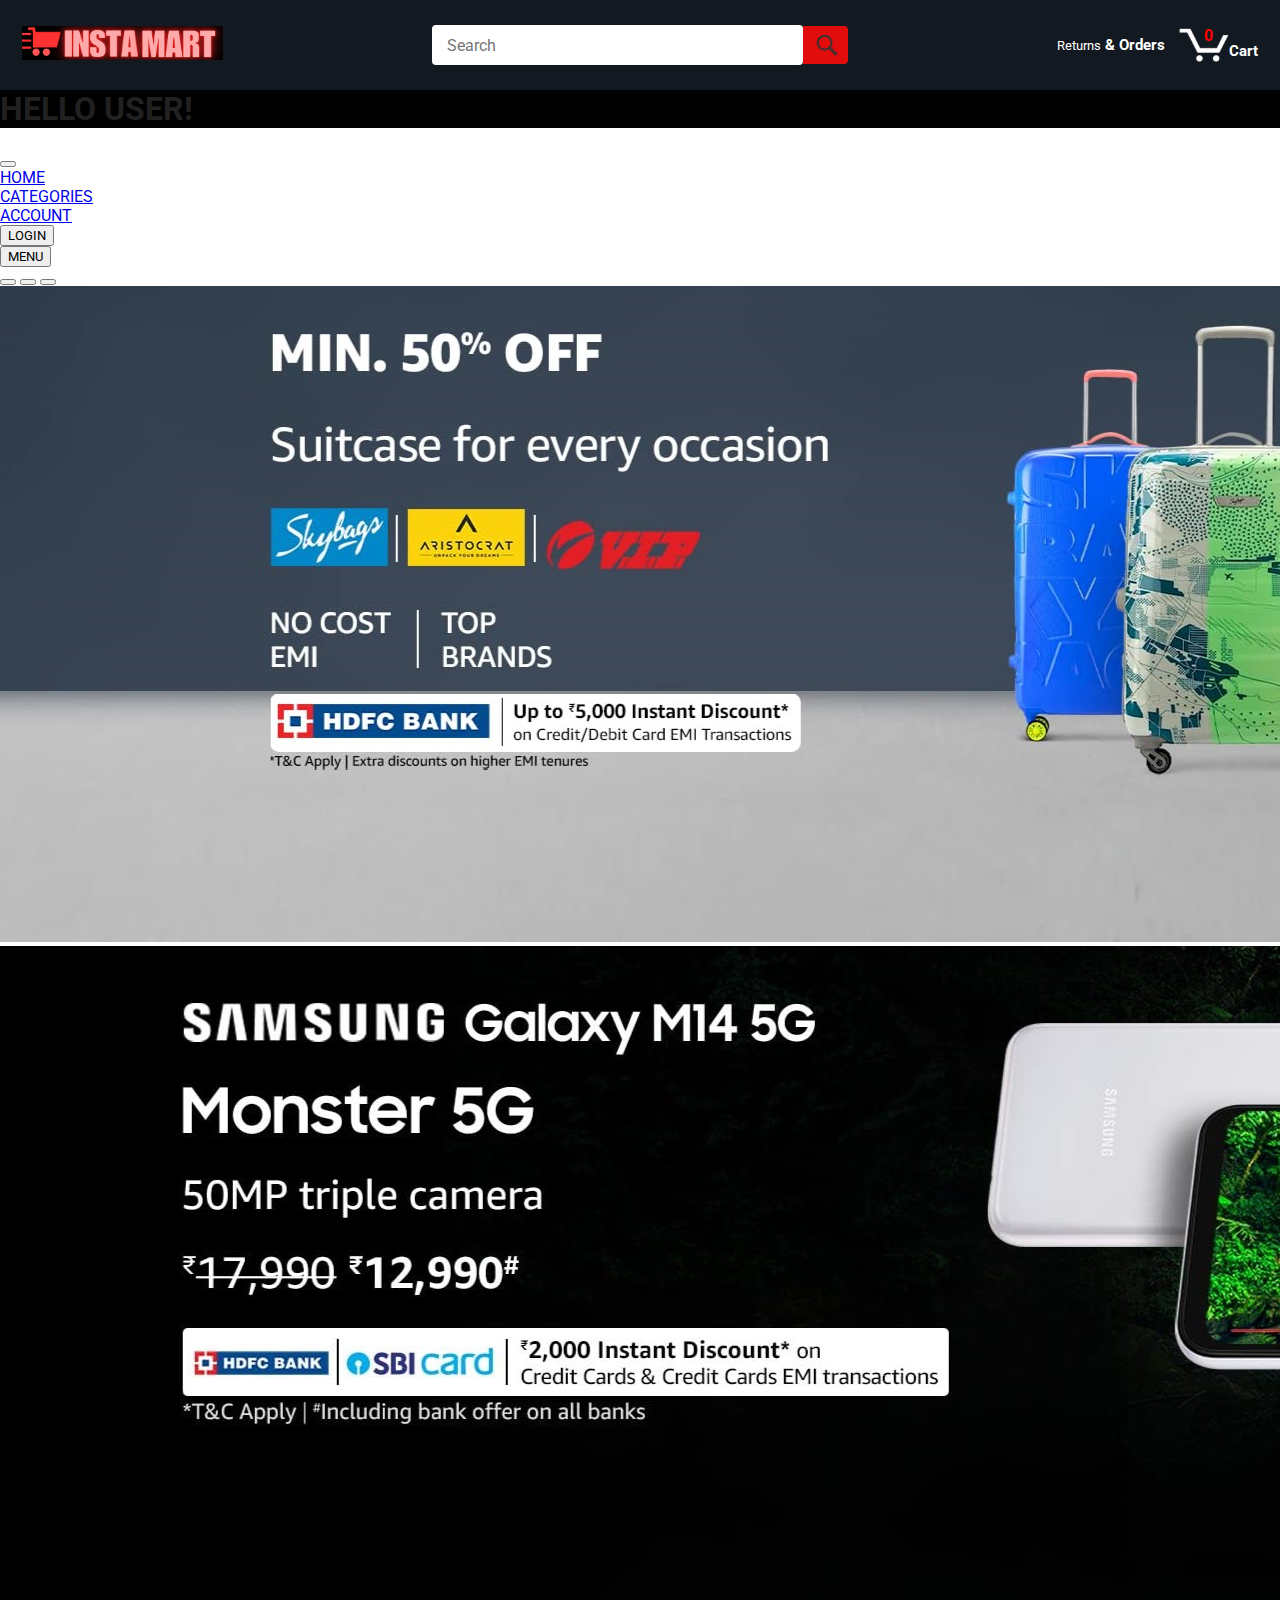
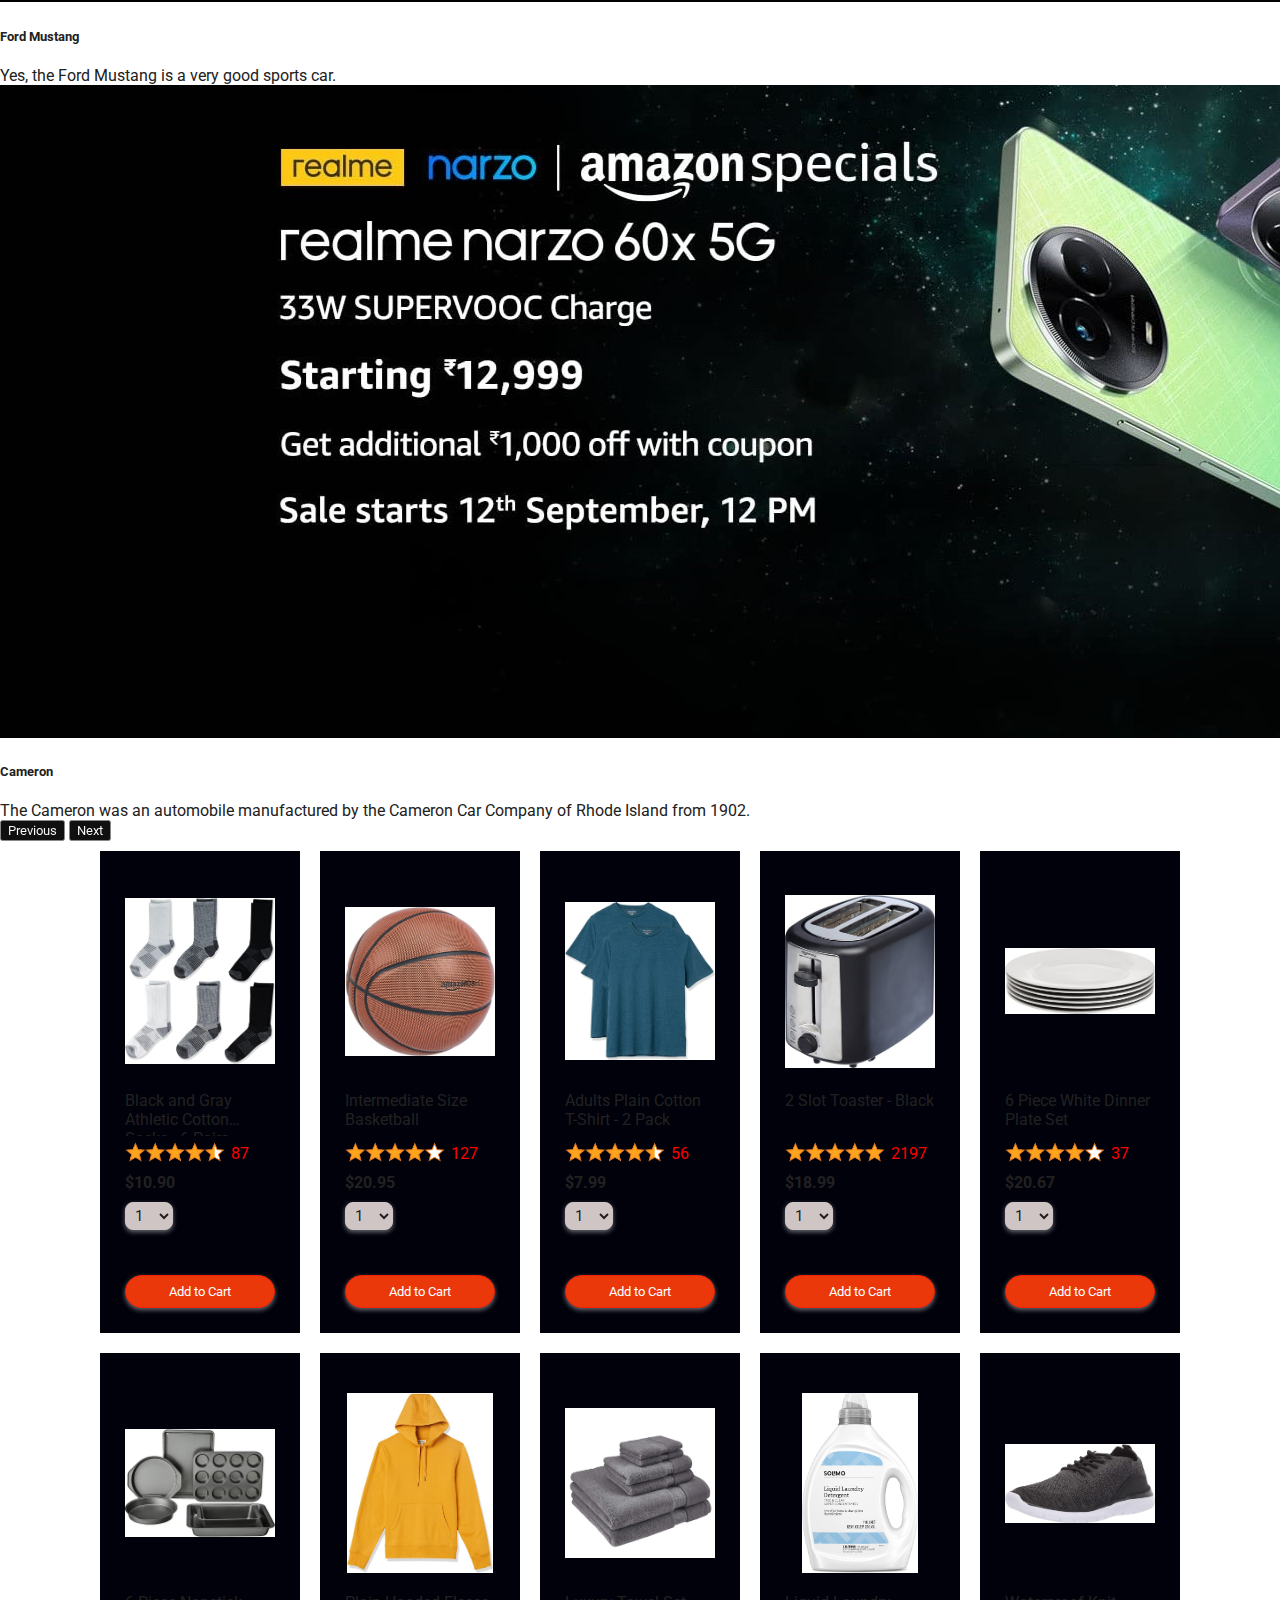
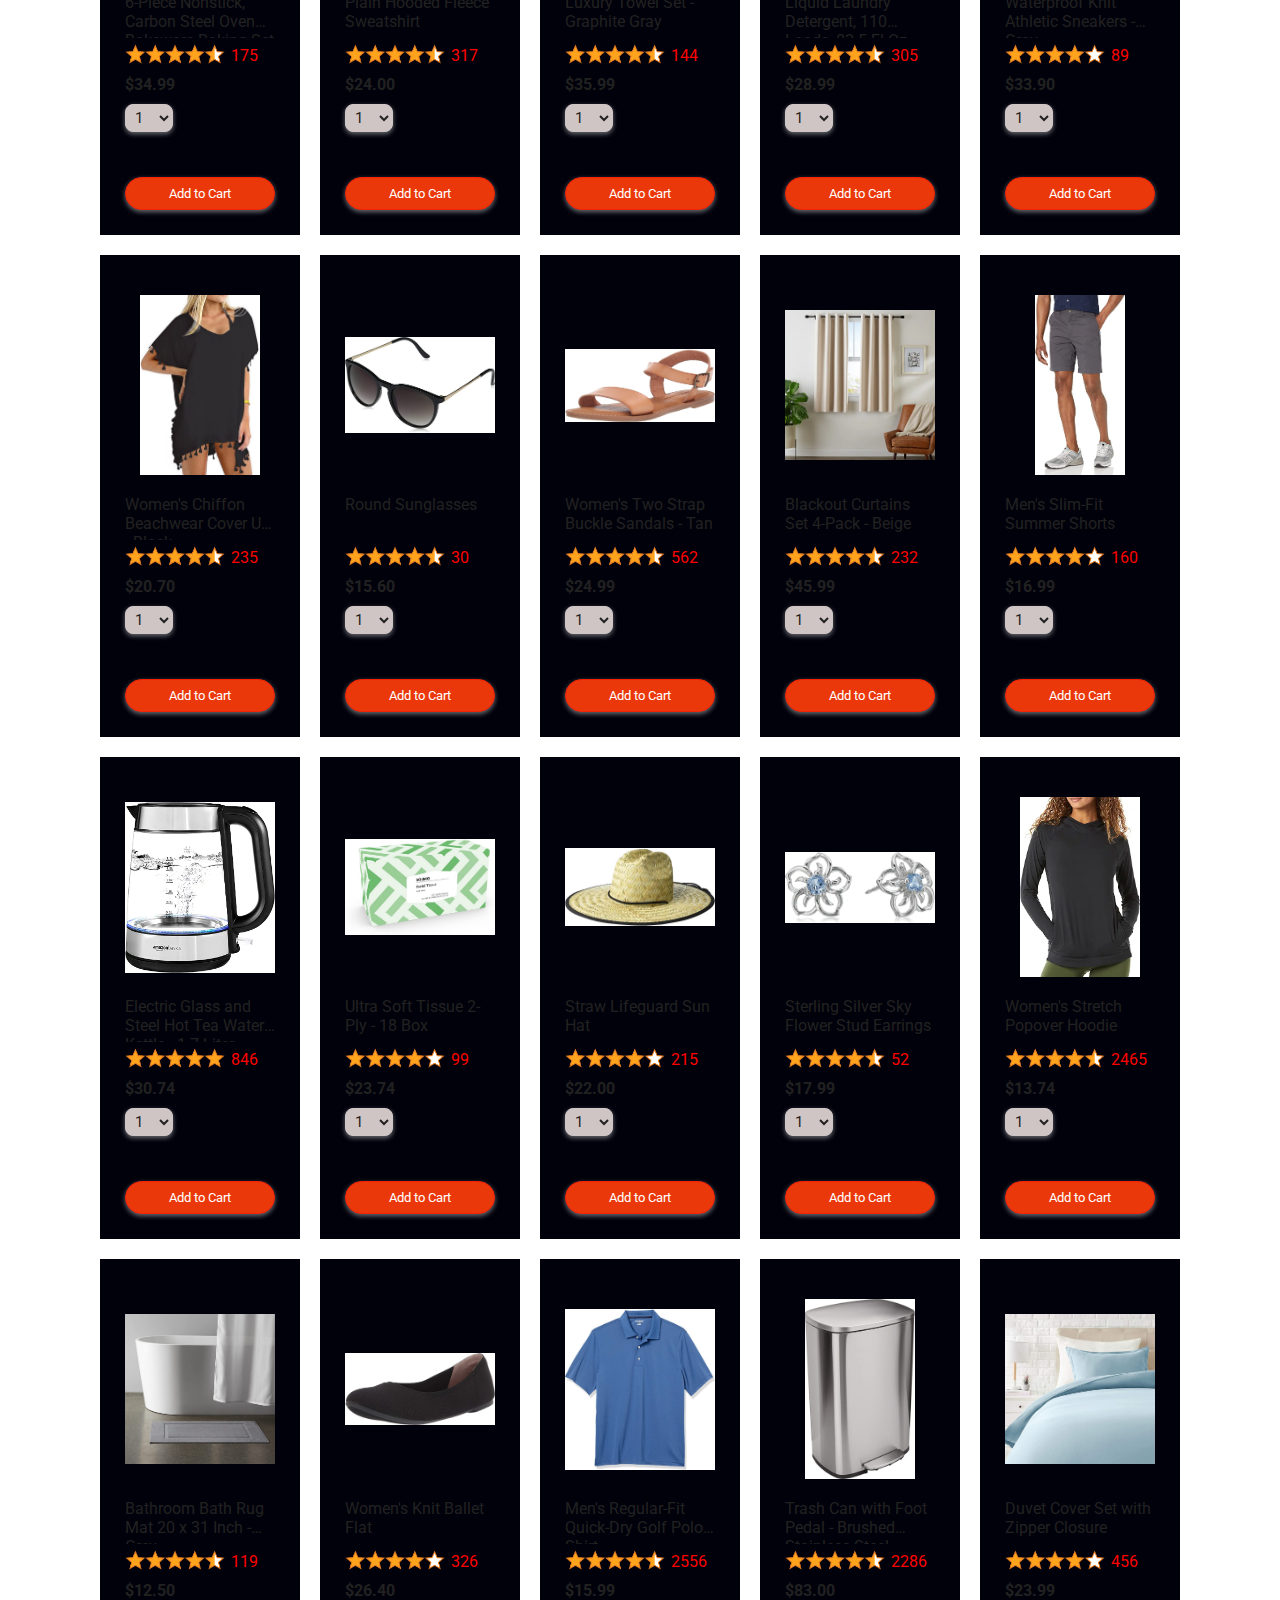
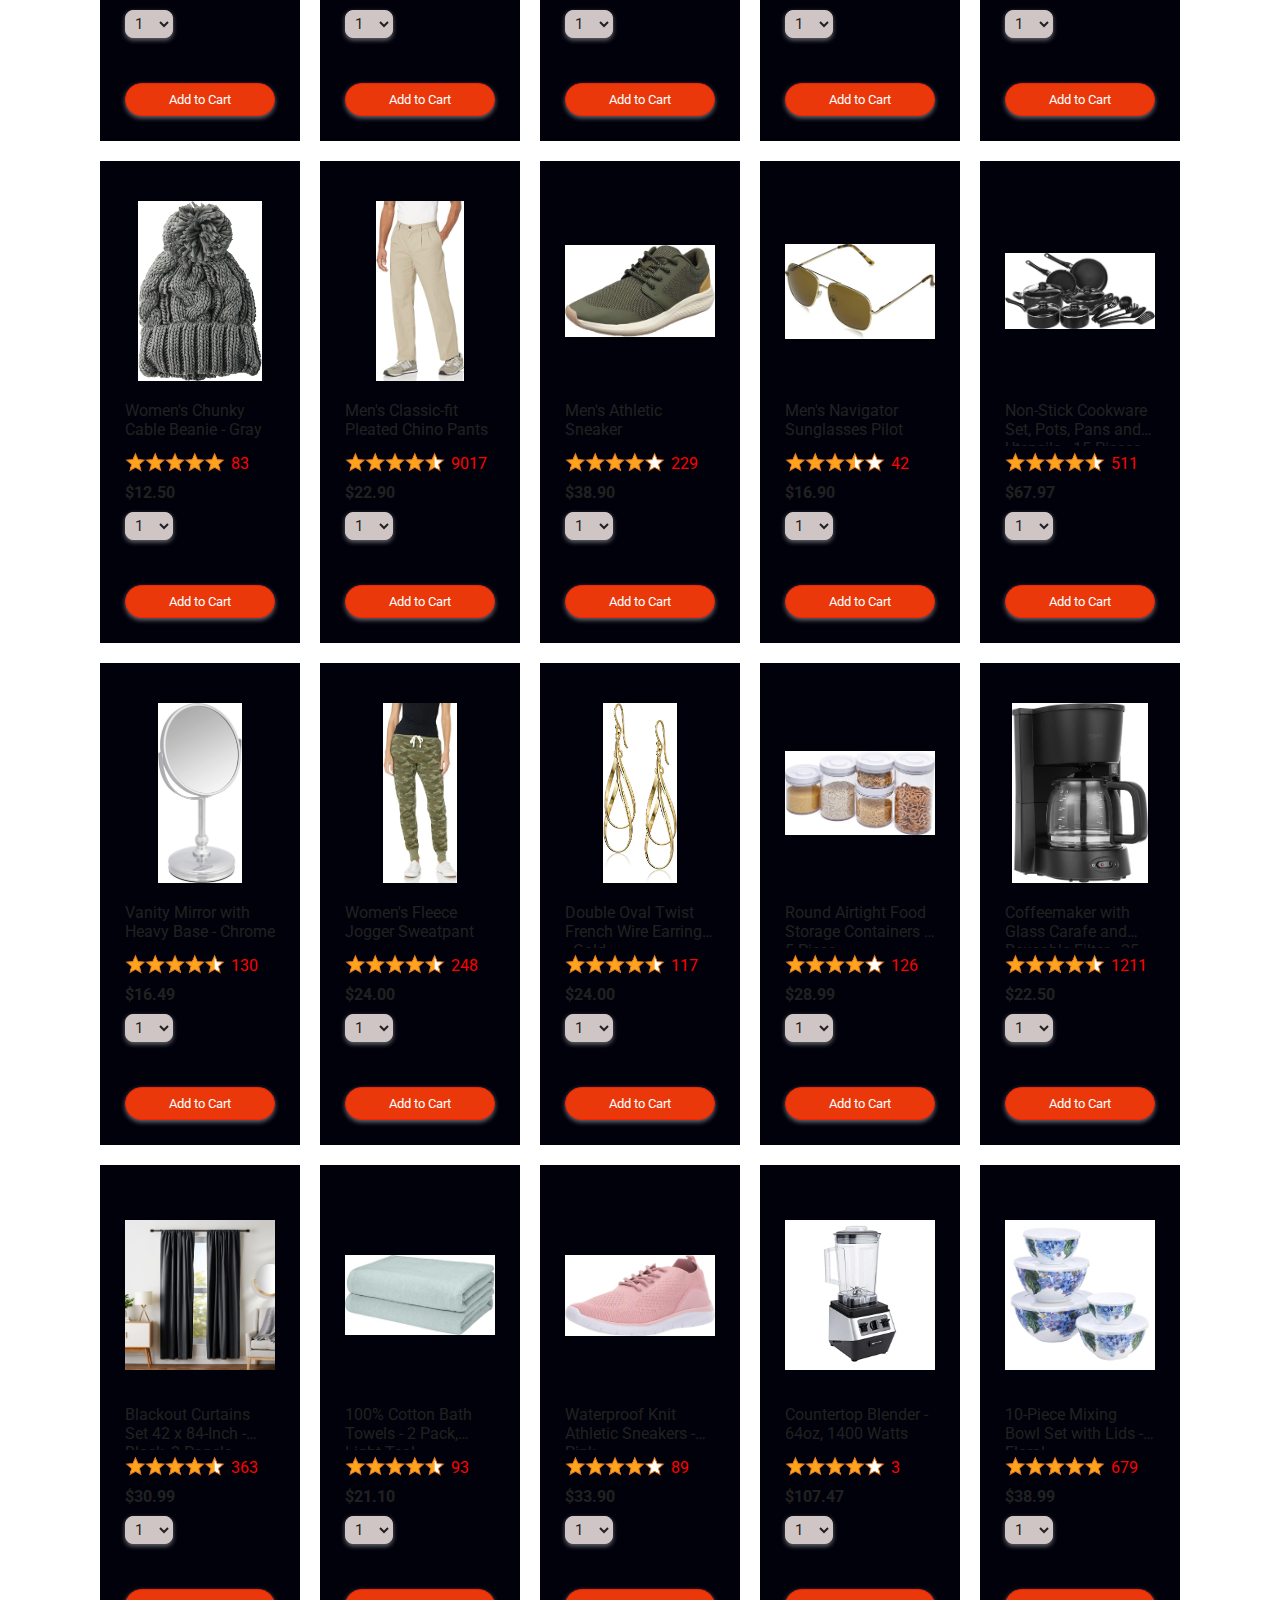
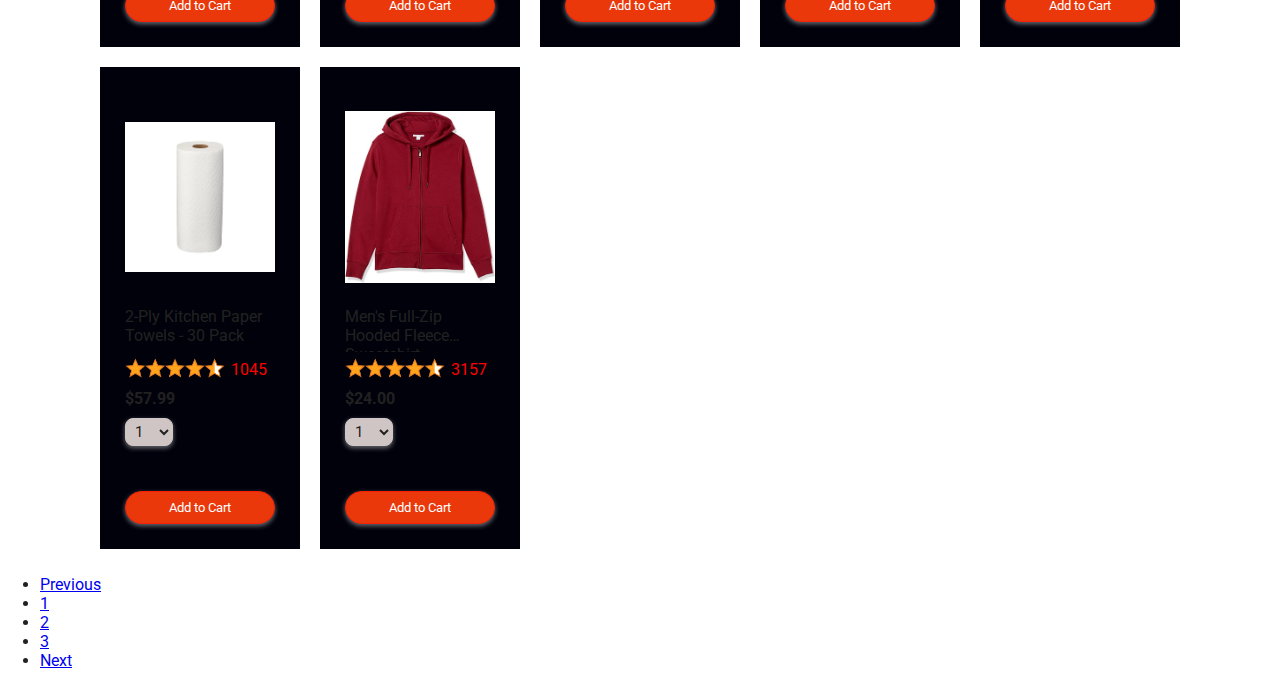
<file: index.html>
<!DOCTYPE html>
<html>
  <head>
    <title>INSTA MART</title>

    <meta name="viewport" content="width=device-width, initial-scale=1">

   
    <link rel="preconnect" href="https://fonts.googleapis.com">
    <link rel="preconnect" href="https://fonts.gstatic.com" crossorigin>
    <link href="https://fonts.googleapis.com/css2?family=Roboto:wght@400;500;700&display=swap" rel="stylesheet">
    <link href="https://cdn.jsdelivr.net/npm/bootstrap@5.3.1/dist/css/bootstrap.min.css" rel="stylesheet" integrity="sha384-4bw+/aepP/YC94hEpVNVgiZdgIC5+VKNBQNGCHeKRQN+PtmoHDEXuppvnDJzQIu9" crossorigin="anonymous">

   
    <link rel="stylesheet" href="styles/shared/general.css">
    <link rel="stylesheet" href="styles/shared/amazon-header.css">
    <link rel="stylesheet" href="styles/pages/amazon.css">
  </head>
  <body class="bg-black text-light" data-bs-theme="dark">
<div class="amazon-header bg-black z-3 border-bottom" data-bs-theme="dark" >
      <div class="amazon-header-left-section">

        


        
        
        <a href="index.html" class="header-link ">
          <img class="amazon-logo " 
            src="images/instacart.png">
          <img class="amazon-mobile-logo"
            src="images/instacart.png">
        </a>
      </div>

      <div class="amazon-header-middle-section ">
        <input class="search-bar" type="text" placeholder="Search" >

        <button class="search-button bg-danger">
          <img class="search-icon" src="images/icons/search-icon.png">
        </button>
      </div>

      <div class="amazon-header-right-section">
        <a class="orders-link header-link" href="orders.html">
          <span class="returns-text">Returns</span>
          <span class="orders-text">& Orders</span>
        </a>

        <a class="cart-link header-link" href="checkout.html">
          <img class="cart-icon" src="images/icons/cart-icon.png">
          <div class="cart-quantity js-cart-quantity text-danger">0</div>
          <div class="cart-text">Cart</div>
        </a>
      </div>
    </div>

    <div class="main z-2">
      <div class="offcanvas offcanvas-start bg-black p-2 card" id="demo">
        <div class="offcanvas-header card-header bg-black">
          <h1 class="offcanvas-title  rounded-2 card " style="background-color: black;border: none;">HELLO USER!</h1>
          <button type="button" class="btn-close btn-close-white" data-bs-dismiss="offcanvas"></button>
        </div>
        <div class="offcanvas-body card-body ">
          <div class="container-fluid card-body "><a href="#">HOME</a></div>
          <div class="container-fluid card-body"><a href="#">CATEGORIES</a></div>
          <div class="container-fluid card-body"><a href="#">ACCOUNT</a></div>
          <button class="btn btn-secondary " type="button">LOGIN</button>
        </div>
      </div>
      
      <div class="container-fluid bg-black">
       
        <button class="btn bg-black" type="button" data-bs-toggle="offcanvas" data-bs-target="#demo"  >
       <span class="h4 text-danger" >MENU</span>
        </button>
      </div>
     
      <div class="container">
      
        <div class="row py-3">
                <class="col">
          <div id="carouselExampleCaptions" class="carousel slide" data-bs-ride="carousel">
                  <div class="carousel-indicators">
                  <button type="button " data-bs-target="#carouselExampleCaptions" data-bs-slide-to="0" class="active bg-light" aria-current="true" aria-label="Slide 1"></button>
                  <button type="button" data-bs-target="#carouselExampleCaptions" data-bs-slide-to="1" aria-label="Slide 2" class="bg-light"></button>
                  <button type="button" data-bs-target="#carouselExampleCaptions" data-bs-slide-to="2" aria-label="Slide 3 " class="bg-light"></button>
                        </div>
                        <div class="carousel-inner">
                            <div class="carousel-item active">
                                <img src="images/slide 1.jpg" class="d-block w-100 slideimg" alt="...">
                                
                            </div>
                            <div class="carousel-item"> 
                                <img src="images/slide 2 copy.jpg" class="d-block w-100" alt="...">
                                <div class="carousel-caption d-none d-md-block">
                                    <h5>Ford Mustang</h5>
                                    <p> Yes, the Ford Mustang is a very good sports car.</p>
                                </div>
                            </div>
                            <div class="carousel-item">
                                <img src="images/slide 3.jpg" class="d-block w-100" alt="...">
                                <div class="carousel-caption d-none d-md-block">
                                    <h5>Cameron</h5>
                                    <p>The Cameron was an automobile manufactured by the Cameron Car Company of Rhode Island from 1902.</p>
                                </div>
                            </div> 
                        </div>
                        <button class="carousel-control-prev" type="button" data-bs-target="#carouselExampleCaptions" data-bs-slide="prev">
                            <span class="carousel-control-prev-icon" aria-hidden="true"></span>
                            <span class="visually-hidden">Previous</span>
                        </button>
                        <button class="carousel-control-next" type="button" data-bs-target="#carouselExampleCaptions" data-bs-slide="next">
                            <span class="carousel-control-next-icon" aria-hidden="true"></span>
                            <span class="visually-hidden">Next</span>
                        </button>
                    </div>
                  </div>
                  </div>

                  


                





      




      <div class="products-grid js-products-grid ">
      </div>


      <ul class="pagination pagination-lg p-3 d-flex justify-content-center ">
        <li class="page-item "><a class="page-link bg-black text-light" href="#">Previous</a></li>
        <li class="page-item"><a class="page-link bg-black text-light" href="#">1</a></li>
        <li class="page-item active"><a class="page-link" href="#">2</a></li>
        <li class="page-item"><a class="page-link bg-black text-white" href="#">3</a></li>
        <li class="page-item"><a class="page-link bg-black text-white" href="#">Next</a></li>
      </ul>
    </div>

    <script type="module" src="scripts/amazon.js"></script>
    <script src="https://cdn.jsdelivr.net/npm/bootstrap@5.3.1/dist/js/bootstrap.bundle.min.js" integrity="sha384-HwwvtgBNo3bZJJLYd8oVXjrBZt8cqVSpeBNS5n7C8IVInixGAoxmnlMuBnhbgrkm" crossorigin="anonymous"></script>
  </body>
</html>
</file>
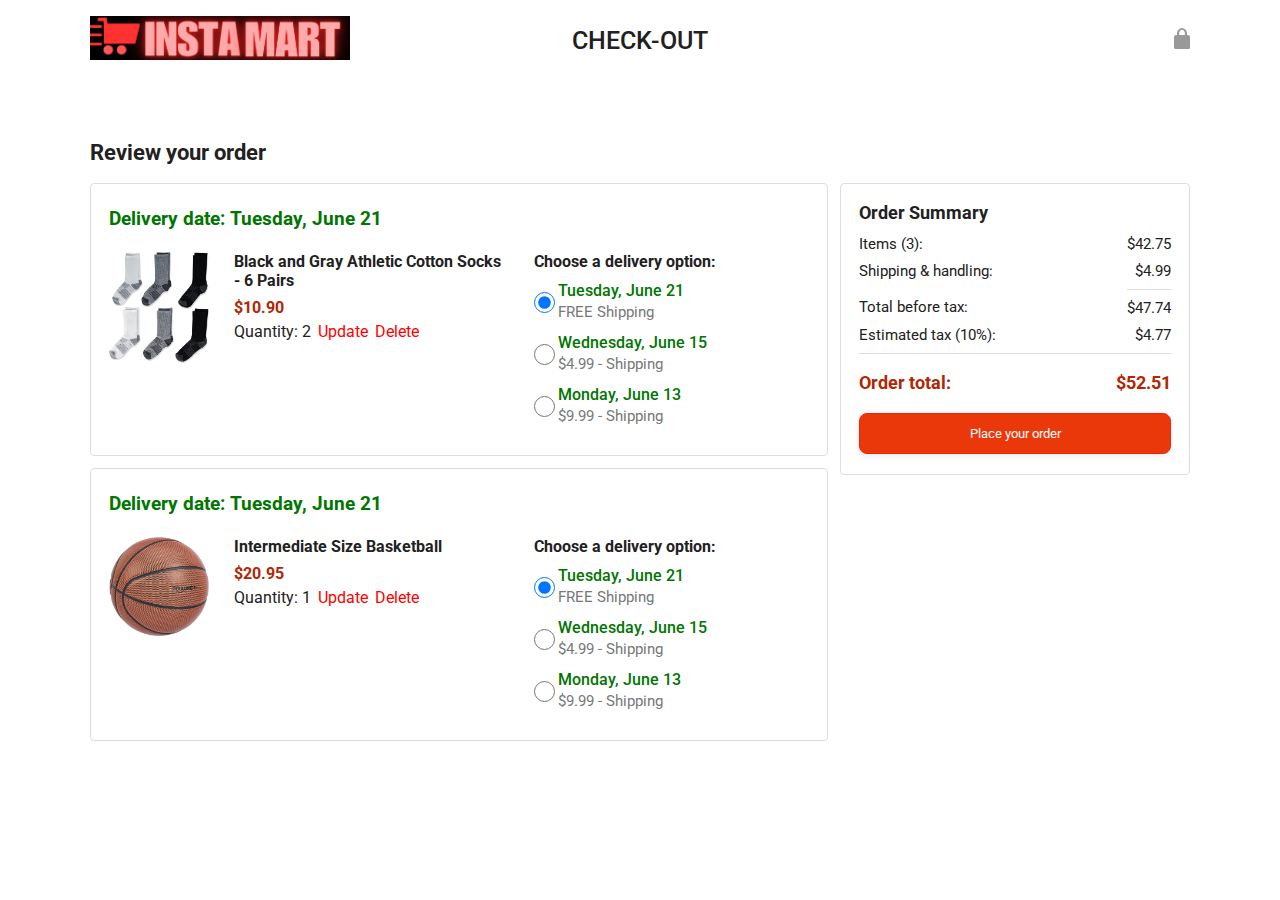
<file: checkout.html>
<!DOCTYPE html>
<html>
  <head>
    <title>Checkout</title>

 
    <meta name="viewport" content="width=device-width, initial-scale=1">

    <link rel="preconnect" href="https://fonts.googleapis.com">
    <link rel="preconnect" href="https://fonts.gstatic.com" crossorigin>
    <link href="https://fonts.googleapis.com/css2?family=Roboto:wght@400;500;700&display=swap" rel="stylesheet">

  
    <link rel="stylesheet" href="styles/shared/general.css">
    <link rel="stylesheet" href="styles/pages/checkout/checkout-header.css">
    <link rel="stylesheet" href="styles/pages/checkout/checkout.css">
    <link href="https://cdn.jsdelivr.net/npm/bootstrap@5.3.1/dist/css/bootstrap.min.css" rel="stylesheet" integrity="sha384-4bw+/aepP/YC94hEpVNVgiZdgIC5+VKNBQNGCHeKRQN+PtmoHDEXuppvnDJzQIu9" crossorigin="anonymous">
  </head>
  <body class="bg-dark text-light">
    <div class="checkout-header bg-black text-light">
      <div class="header-content">
        <div class="checkout-header-left-section">
          <a href="index.html">
            <img class="amazon-logo" src="images/instacart.png">
            <img class="amazon-mobile-logo" src="images/instacart.png">
          </a>
        </div>

        <div class="checkout-header-middle-section display-6">
          CHECK-OUT 
        </div>

        <div class="checkout-header-right-section">
          <img src="images/icons/checkout-lock-icon.png">
        </div>
      </div>
    </div>

    <div class="main">
      <div class="page-title">Review your order</div>

      <div class="checkout-grid">
        <div class="order-summary js-order-summary card">
        </div>

        <div class="payment-summary card">
          <div class="payment-summary-title">
            Order Summary
          </div>

          <div class="payment-summary-row">
            <div>Items (3):</div>
            <div class="payment-summary-money">$42.75</div>
          </div>

          <div class="payment-summary-row">
            <div>Shipping &amp; handling:</div>
            <div class="payment-summary-money">$4.99</div>
          </div>

          <div class="payment-summary-row subtotal-row">
            <div>Total before tax:</div>
            <div class="payment-summary-money">$47.74</div>
          </div>

          <div class="payment-summary-row">
            <div>Estimated tax (10%):</div>
            <div class="payment-summary-money">$4.77</div>
          </div>

          <div class="payment-summary-row total-row">
            <div>Order total:</div>
            <div class="payment-summary-money">$52.51</div>
          </div>

          <button class="place-order-button button-primary">
            Place your order
          </button>
        </div>
      </div>
    </div>

    <script type="module" src="scripts/checkout.js"></script>
    <script src="https://cdn.jsdelivr.net/npm/bootstrap@5.3.1/dist/js/bootstrap.bundle.min.js" integrity="sha384-HwwvtgBNo3bZJJLYd8oVXjrBZt8cqVSpeBNS5n7C8IVInixGAoxmnlMuBnhbgrkm" crossorigin="anonymous"></script>
  </body>
</html>
</file>
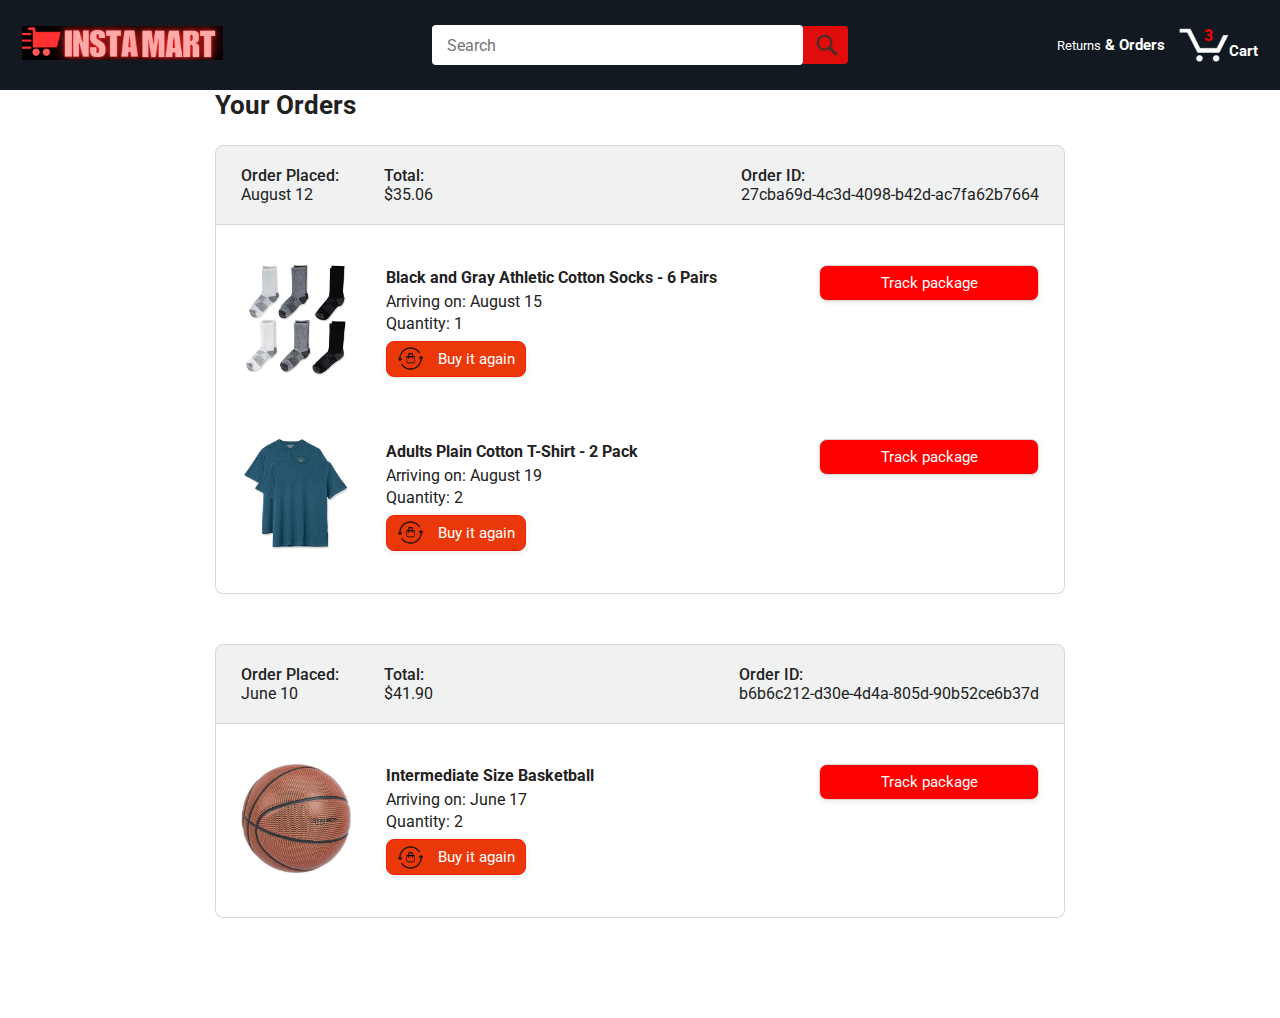
<file: orders.html>
<!DOCTYPE html>
<html>
  <head>
    <title>Orders</title>

 
    <meta name="viewport" content="width=device-width, initial-scale=1">

   
    <link rel="preconnect" href="https://fonts.googleapis.com">
    <link rel="preconnect" href="https://fonts.gstatic.com" crossorigin>
    <link href="https://fonts.googleapis.com/css2?family=Roboto:wght@400;500;700&display=swap" rel="stylesheet">

    <!-- Here are the CSS files for this page. -->
    <link rel="stylesheet" href="styles/shared/general.css">
    <link rel="stylesheet" href="styles/shared/amazon-header.css">
    <link rel="stylesheet" href="styles/pages/orders.css">
    <link href="https://cdn.jsdelivr.net/npm/bootstrap@5.3.1/dist/css/bootstrap.min.css" rel="stylesheet" integrity="sha384-4bw+/aepP/YC94hEpVNVgiZdgIC5+VKNBQNGCHeKRQN+PtmoHDEXuppvnDJzQIu9" crossorigin="anonymous">
  </head>
  <body class="bg-dark text-light" data-bs-theme="dark" >
    <div class="amazon-header bg-black z-3">
      <div class="amazon-header-left-section">
        <a href="index.html" class="header-link">
          <img class="amazon-logo"
            src="images/instacart.png">
          <img class="amazon-mobile-logo"
            src="images/instacart.png">
        </a>
      </div>

      <div class="amazon-header-middle-section">
        <input class="search-bar" type="text" placeholder="Search">

        <button class="search-button">
          <img class="search-icon" src="images/icons/search-icon.png">
        </button>
      </div>

      <div class="amazon-header-right-section">
        <a class="orders-link header-link" href="orders.html">
          <span class="returns-text">Returns</span>
          <span class="orders-text">& Orders</span>
        </a>

        <a class="cart-link header-link" href="checkout.html">
          <img class="cart-icon" src="images/icons/cart-icon.png">
          <div class="cart-quantity">3</div>
          <div class="cart-text">Cart</div>
        </a>
      </div>
    </div>

    <div class="main">
      <div class="page-title">Your Orders</div>

      <div class="orders-grid z-2 ">
        <div class="order-container bg-light text-dark card">
          
          <div class="order-header bg-light text-dark border-bottom">
            <div class="order-header-left-section">
              <div class="order-date">
                <div class="order-header-label">Order Placed:</div>
                <div>August 12</div>
              </div>
              <div class="order-total">
                <div class="order-header-label">Total:</div>
                <div>$35.06</div>
              </div>
            </div>

            <div class="order-header-right-section">
              <div class="order-header-label">Order ID:</div>
              <div>27cba69d-4c3d-4098-b42d-ac7fa62b7664</div>
            </div>
          </div>

          <div class="order-details-grid">
            <div class="product-image-container">
              <img src="images/products/athletic-cotton-socks-6-pairs.jpg">
            </div>

            <div class="product-details">
              <div class="product-name">
                Black and Gray Athletic Cotton Socks - 6 Pairs
              </div>
              <div class="product-delivery-date">
                Arriving on: August 15
              </div>
              <div class="product-quantity">
                Quantity: 1
              </div>
              <button class="buy-again-button button-primary">
                <img class="buy-again-icon" src="images/icons/buy-again.png">
                <span class="buy-again-message">Buy it again</span>
              </button>
            </div>

            <div class="product-actions">
              <a href="tracking.html">
                <button class="track-package-button button-secondary">
                  Track package
                </button>
              </a>
            </div>

            <div class="product-image-container">
              <img src="images/products/adults-plain-cotton-tshirt-2-pack-teal.jpg">
            </div>

            <div class="product-details">
              <div class="product-name">
                Adults Plain Cotton T-Shirt - 2 Pack
              </div>
              <div class="product-delivery-date">
                Arriving on: August 19
              </div>
              <div class="product-quantity">
                Quantity: 2
              </div>
              <button class="buy-again-button button-primary">
                <img class="buy-again-icon" src="images/icons/buy-again.png">
                <span class="buy-again-message">Buy it again</span>
              </button>
            </div>

            <div class="product-actions">
              <a href="tracking.html">
                <button class="track-package-button button-secondary">
                  Track package
                </button>
              </a>
            </div>
          </div>
        </div>

        <div class="order-container card bg-light text-dark b">

          <div class="order-header bg-light text-dark border-bottom">
            <div class="order-header-left-section">
              <div class="order-date">
                <div class="order-header-label">Order Placed:</div>
                <div>June 10</div>
              </div>
              <div class="order-total">
                <div class="order-header-label">Total:</div>
                <div>$41.90</div>
              </div>
            </div>

            <div class="order-header-right-section">
              <div class="order-header-label">Order ID:</div>
              <div>b6b6c212-d30e-4d4a-805d-90b52ce6b37d</div>
            </div>
          </div>

          <div class="order-details-grid">
            <div class="product-image-container">
              <img src="images/products/intermediate-composite-basketball.jpg">
            </div>

            <div class="product-details">
              <div class="product-name">
                Intermediate Size Basketball
              </div>
              <div class="product-delivery-date">
                Arriving on: June 17
              </div>
              <div class="product-quantity">
                Quantity: 2
              </div>
              <button class="buy-again-button button-primary">
                <img class="buy-again-icon" src="images/icons/buy-again.png">
                <span class="buy-again-message">Buy it again</span>
              </button>
            </div>

            <div class="product-actions">
              <a href="tracking.html">
                <button class="track-package-button button-secondary">
                  Track package
                </button>
              </a>
            </div>
          </div>
        </div>
      </div>
    </div>
    <script src="https://cdn.jsdelivr.net/npm/bootstrap@5.3.1/dist/js/bootstrap.bundle.min.js" integrity="sha384-HwwvtgBNo3bZJJLYd8oVXjrBZt8cqVSpeBNS5n7C8IVInixGAoxmnlMuBnhbgrkm" crossorigin="anonymous"></script>
  </body>
</html>
</file>
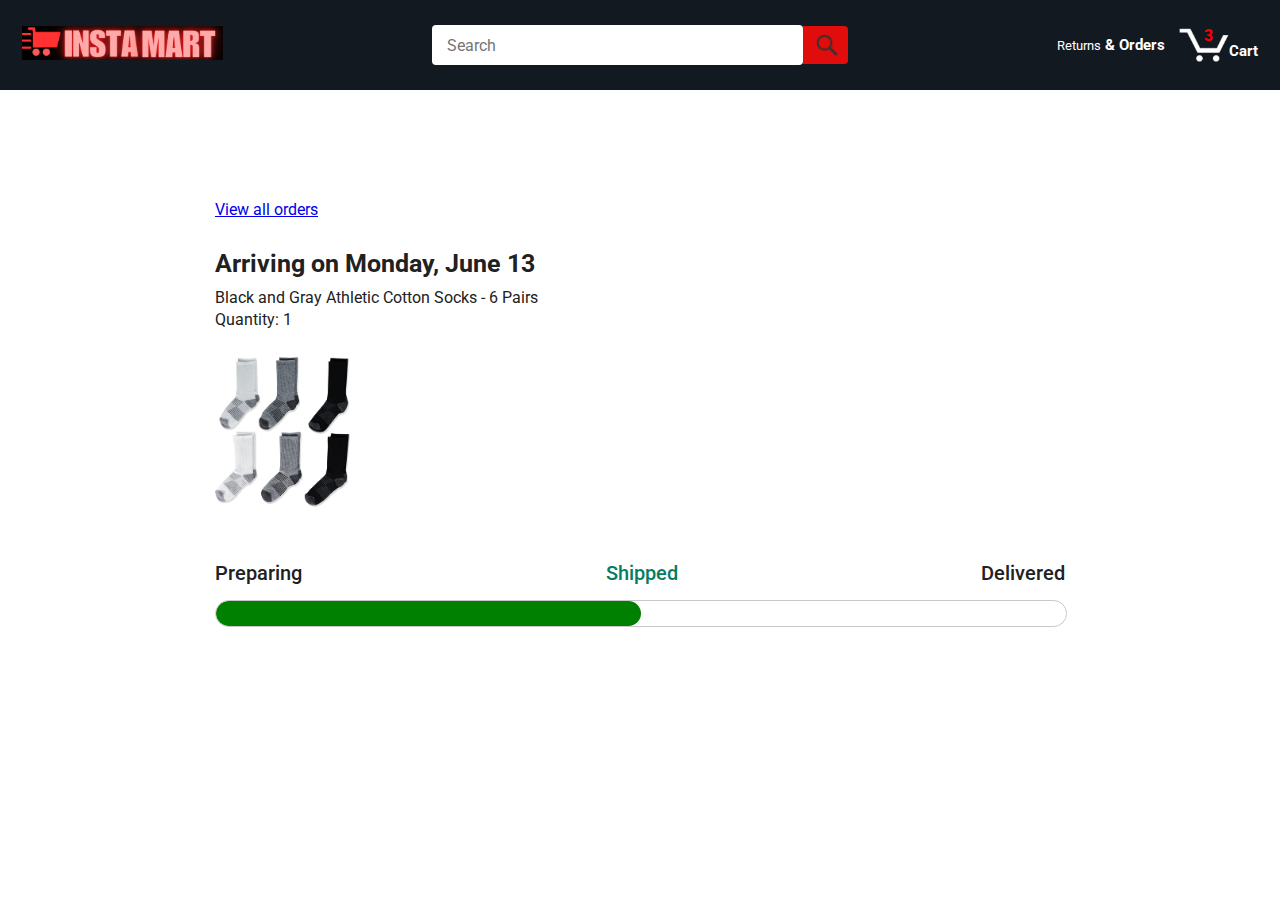
<file: tracking.html>
<!DOCTYPE html>
<html>
  <head>
    <title>Tracking</title>


    <meta name="viewport" content="width=device-width, initial-scale=1">

  
    <link rel="preconnect" href="https://fonts.googleapis.com">
    <link rel="preconnect" href="https://fonts.gstatic.com" crossorigin>
    <link href="https://fonts.googleapis.com/css2?family=Roboto:wght@400;500;700&display=swap" rel="stylesheet">

    <!-- Here are the CSS files for this page. -->
    <link rel="stylesheet" href="styles/shared/general.css">
    <link rel="stylesheet" href="styles/shared/amazon-header.css">
    <link rel="stylesheet" href="styles/pages/tracking.css">
    <link href="https://cdn.jsdelivr.net/npm/bootstrap@5.3.1/dist/css/bootstrap.min.css" rel="stylesheet" integrity="sha384-4bw+/aepP/YC94hEpVNVgiZdgIC5+VKNBQNGCHeKRQN+PtmoHDEXuppvnDJzQIu9" crossorigin="anonymous">
  </head>
  <body class="bg-black text-light" >
    <div class="amazon-header bg-black z-3 border-bottom">
      <div class="amazon-header-left-section">
        <a href="index.html" class="header-link">
          <img class="amazon-logo"
            src="images/instacart.png">
          <img class="amazon-mobile-logo"
            src="images/instacart.png">
        </a>
      </div>

      <div class="amazon-header-middle-section">
        <input class="search-bar" type="text" placeholder="Search">

        <button class="search-button">
          <img class="search-icon" src="images/icons/search-icon.png">
        </button>
      </div>

      <div class="amazon-header-right-section">
        <a class="orders-link header-link" href="orders.html">
          <span class="returns-text">Returns</span>
          <span class="orders-text">& Orders</span>
        </a>

        <a class="cart-link header-link" href="checkout.html">
          <img class="cart-icon" src="images/icons/cart-icon.png">
          <div class="cart-quantity">3</div>
          <div class="cart-text">Cart</div>
        </a>
      </div>
    </div>

    <div class="main card z-2 p-5">
      <div class="order-tracking ">
        <a class="back-to-orders-link  text-black" href="orders.html">
          View all orders
        </a>

        <div class="delivery-date">
          Arriving on Monday, June 13
        </div>

        <div class="product-info">
          Black and Gray Athletic Cotton Socks - 6 Pairs
        </div>

        <div class="product-info">
          Quantity: 1
        </div>

        <img class="product-image" src="images/products/athletic-cotton-socks-6-pairs.jpg">

        <div class="progress-labels-container">
          <div class="progress-label">
            Preparing
          </div>
          <div class="progress-label current-status">
            Shipped
          </div>
          <div class="progress-label">
            Delivered
          </div>
        </div>

        <div class="progress-bar-container">
          <div class="progress-bar"></div>
        </div>
      </div>
    </div>
  </body>
</html>
</file>
<file: styles/shared/general.css>
body {
  font-family: Roboto, Arial;
  color: rgb(33, 33, 33);

  margin: 0;
}


p {
  margin: 0;
}

button {
  cursor: pointer;
}

select {
  cursor: pointer;
}

input, select, button {
  font-family: Roboto, Arial;
}

.button-primary {
  color: white;
  background-color: rgb(235, 56, 11);
  border: 1px solid rgb(246, 33, 4);
  border-radius: 8px;
  cursor: pointer;
  box-shadow: 0 2px 5px rgba(213, 217, 217, 0.5);
}

.button-primary:hover {
  color: black;
  background-color: rgb(247, 202, 0);
  border: 1px solid rgb(242, 194, 0);
}

.button-primary:active {
  background: rgb(255, 216, 20);
  color: black;
  border-color: rgb(252, 210, 0);
  box-shadow: none;
}

.button-secondary {
  color: rgb(33, 33, 33);
  background: white;
  border: 1px solid rgb(213, 217, 217);
  border-radius: 8px;
  cursor: pointer;
  box-shadow: 0 2px 5px rgba(213, 217, 217, 0.5);
}

.button-secondary:hover {
  background-color: rgb(255, 216, 20);
  color: black;
}

.button-secondary:active {
  background-color: rgb(255, 216, 20);
  box-shadow: none;
  color: black;
}


.limit-text-to-2-lines {
  display: -webkit-box;
  -webkit-line-clamp: 2;
  -webkit-box-orient: vertical;
  overflow: hidden;
}

.link-primary {
  color: red;
  cursor: pointer;
}

.link-primary:hover {
  color:red;
}

/* Styles for dropdown selectors. */
select {
  color: rgb(33, 33, 33);
  background-color: rgb(208, 197, 197);
  border: 1px solid  rgb(208, 197, 197);
  border-radius: 8px;
  padding: 3px 5px;
  font-size: 15px;
  cursor: pointer;
  box-shadow: 0 2px 5px rgba(213, 217, 217, 0.5);
}

select:focus,
input:focus {
  outline: 2px solid rgb(211, 17, 17);
}
</file>
<file: styles/shared/amazon-header.css>
.amazon-header {
  background-color: rgb(19, 25, 33);
  color: white;
  padding-left: 15px;
  padding-right: 15px;
  display: flex;
  align-items: center;
  justify-content: space-between;
  position: fixed;
  top: 0;
  left: 0;
  right: 0;
  height: 90px;
  flex-wrap: wrap;
  border: 1px;; /* Allow items to wrap to the next line on smaller screens */
}

@media (max-width: 575px) {
  .amazon-header{
    height: 150px; ;
    
   
  }
}

.amazon-header-left-section {
  flex: 1;
  max-width: 50%; /* Allow the left section to take up to half the width */
  overflow: hidden;
  white-space: nowrap;
  text-overflow: ellipsis;
}

@media (max-width: 800px) {
  .amazon-header-left-section {
    max-width: 50%; /* Allow the left section to take up full width on smaller screens */
    overflow: visible;
    white-space: initial;
    text-overflow: initial;
  }
}

.header-link {
  display: inline-block;
  padding: 6px;
  border-radius: 2px;
  cursor: pointer;
  text-decoration: none;
  border: 1px solid rgba(0, 0, 0, 0);
}

.amazon-logo {
  max-width: 50%;
  margin-top: 5px;
  margin-bottom: 5px;
}

.amazon-mobile-logo {
  display: none;
}

@media (max-width: 575px) {
  .amazon-logo {
    display: none;
  }

  .amazon-mobile-logo {
    display: block;
    max-width: 100%;
    height: 50px;
    margin-top: 5px;
  }
}

.amazon-header-middle-section {
  flex: 1; /* Allow the middle section to grow and take more space */
  display: flex;
  align-items: center;
}

.search-bar {
  flex: 1;
  font-size: 16px;
  height: 38px;
  padding-left: 15px;
  border: none;
  border-radius: 4px;
}

.search-button {
  background-color: rgb(225, 13, 13);
  border: none;
  width: 45px;
  height: 38px;
  border-radius: 0 4px 4px 0;
}

.search-icon {
  height: 22px;
  margin-left: 2px;
  margin-top: 3px;
}

.amazon-header-right-section {
  flex: 1;
  max-width: 100%; /* Allow the right section to take up to half the width */
  display: flex;
  justify-content: flex-end;
  align-items: center;
}

.orders-link {
  color: white;
}

.returns-text {
  font-size: 13px;
}

.orders-text {
  font-size: 15px;
  font-weight: 700;
}

.cart-link {
  color: white;
  display: flex;
  align-items: center;
  position: relative;
}

.cart-icon {
  width: 50px;
}

.cart-text {
  margin-top: 12px;
  font-size: 15px;
  font-weight: 700;
}

.cart-quantity {
  color: red;
  font-size: 16px;
  font-weight: 700;
  position: absolute;
  top: 4px;
  left: 22px;
  width: 26px;
  text-align: center;
}
</file>
<file: styles/pages/amazon.css>
.main {
  margin-top: 90px;
}
@media (max-width: 575px) {
  .main{
    margin-top: 150px;
  }
  .pagination{
    margin-left: 50px;
  }
    
   
  }


.products-grid {
  display: grid;
  margin-left: 90px;
  margin-right: 90px;

 
  grid-template-columns: repeat(8, 1fr);
}


@media (max-width: 2000px) {
  .products-grid {
    grid-template-columns: repeat(7, 1fr);
  }

}


@media (max-width: 1600px) {
  .products-grid {
    grid-template-columns: repeat(4, 1fr);
  }
}

@media (max-width: 1300px) {
  .products-grid {
    grid-template-columns: repeat(5, 1fr);
  }
}

@media (max-width: 1000px) {
  .products-grid {
    grid-template-columns: repeat(4, 1fr);
  }
}

@media (max-width: 800px) {
  .products-grid {
    grid-template-columns: repeat(3, 1fr);
  }
}

@media (max-width: 575px) {
  .products-grid {
    grid-template-columns: repeat(2, 1fr);
  }
}

@media (max-width: 450px) {
  .products-grid {
    grid-template-columns:  repeat(2, 1fr);
    width: 400px;
    margin-left: auto;
    margin-right: auto;
  }
}

.product-container {
  padding-top: 40px;
  padding-bottom: 25px;
  padding-left: 25px;
  padding-right: 25px;
  margin: 10px;
background-color: rgb(1, 1, 11);



  display: flex;
  flex-direction: column;
}

.product-image-container {
  display: flex;
  justify-content: center;
  align-items: center;


  height: 180px;
  margin-bottom: 20px;
}

.product-image {
 
  max-width: 100%;
  max-height: 100%;
  
  
 
}

.product-name {
  height: 45px;
  margin-bottom: 5px;
}

.product-rating-container {
  display: flex;
  align-items: center;
  margin-bottom: 10px;
}

.product-rating-stars {
  width: 100px;
  margin-right: 6px;
  display: flex;
  
}

.product-rating-count {
  color: red;
  cursor: pointer;
  margin-top: 3px;
}

.product-price {
  font-weight: 700;
  margin-bottom: 10px;
}

.product-quantity-container {
  margin-bottom: 17px;
}

.product-spacer {
  flex: 1;
}

.added-to-cart {
  color: rgb(6, 125, 98);
  font-size: 16px;

  display: flex;
  align-items: center;
  margin-bottom: 8px;


  opacity: 0;
}

.added-to-cart img {
  height: 20px;
  margin-right: 5px;
}

.add-to-cart-button {
  width: 100%;
  padding: 8px;
  border-radius: 50px;
}

.carousel-control-next,
.carousel-control-prev /*, .carousel-indicators */ {
    filter: invert(100%);
}
</file>
<file: styles/pages/checkout/checkout-header.css>
.checkout-header {
  height: 80px;
  padding-left: 30px;
  padding-right: 30px;
  background-color: white;

  display: flex;
  justify-content: center;

  position: fixed;
  top: 0;
  left: 0;
  right: 0;
  z-index: 1000;
}

.header-content {
  width: 100%;
  max-width: 1100px;

  display: flex;
  align-items: center;
}

.checkout-header-left-section {
  width: 150px;
}

.amazon-logo {
  width: 260px;
 margin-top: 5px;
 margin-bottom: 5px;
  
  
}


.amazon-mobile-logo {
  display: none;
}


@media (max-width: 575px) {
  .checkout-header-left-section {
    width: auto;
  }

  .amazon-logo {
    display: none;
  }

  .amazon-mobile-logo {
    display: inline-block;
    height: 35px;
    margin-top: 5px;
  }
}

.checkout-header-middle-section {
  flex: 1;
  flex-shrink: 0;
  text-align: center;

  font-size: 25px;
  font-weight: 500;

  display: flex;
  justify-content: center;
}

.return-to-home-link {
  color: rgb(0, 113, 133);
  font-size: 23px;
  text-decoration: none;
  cursor: pointer;
}

@media (max-width: 1000px) {
  .checkout-header-middle-section {
    font-size: 20px;
    margin-right: 60px;
  }

  .return-to-home-link {
    font-size: 18px;
  }
}

@media (max-width: 575px) {
  .checkout-header-middle-section {
    margin-right: 5px;
  }
}

.checkout-header-right-section {
  text-align: right;
  width: 150px;
}

@media (max-width: 1000px) {
  .checkout-header-right-section {
    width: auto;
  }
}
</file>
<file: styles/pages/checkout/checkout.css>
.main {
  max-width: 1100px;
  padding-left: 30px;
  padding-right: 30px;

  margin-top: 140px;
  margin-bottom: 100px;

 
  margin-left: auto;
  margin-right: auto;
}

.page-title {
  font-weight: 700;
  font-size: 22px;
  margin-bottom: 18px;
}

.checkout-grid {
  display: grid;

  grid-template-columns: 1fr 350px;
  column-gap: 12px;


  align-items: start;
}

@media (max-width: 1000px) {
  .main {
    max-width: 500px;
  }

  .checkout-grid {
    grid-template-columns: 1fr;
  }
}

.cart-item-container,
.payment-summary {
  border: 1px solid rgb(222, 222, 222);
  border-radius: 4px;
  padding: 18px;
}

.cart-item-container {
  margin-bottom: 12px;
}

.payment-summary {
  padding-bottom: 5px;
}

@media (max-width: 1000px) {
  .payment-summary {
 
    grid-row: 1;
    margin-bottom: 12px;
  }
}

.delivery-date {
  color: rgb(0, 118, 0);
  font-weight: 700;
  font-size: 19px;
  margin-top: 5px;
  margin-bottom: 22px;
}

.cart-item-details-grid {
  display: grid;
  
  grid-template-columns: 100px 1fr 1fr;
  column-gap: 25px;
}

@media (max-width: 1000px) {
  .cart-item-details-grid {
    grid-template-columns: 100px 1fr;
    row-gap: 30px;
  }
}

.product-image {
  max-width: 100%;
  max-height: 120px;


  margin-left: auto;
  margin-right: auto;
}

.product-name {
  font-weight: 700;
  margin-bottom: 8px;
}

.product-price {
  color: rgb(177, 39, 4);
  font-weight: 700;
  margin-bottom: 5px;
}

.product-quantity .link-primary {
  margin-left: 3px;
}

@media (max-width: 1000px) {
  .delivery-options {
  
    grid-column: 1 / span 2;
  }
}

.delivery-options-title {
  font-weight: 700;
  margin-bottom: 10px;
}

.delivery-option {
  display: grid;
  grid-template-columns: 24px 1fr;
  margin-bottom: 12px;
  cursor: pointer;
}

.delivery-option-input {
  margin-left: 0px;
  cursor: pointer;
}

.delivery-option-date {
  color: rgb(0, 118, 0);
  font-weight: 500;
  margin-bottom: 3px;
}

.delivery-option-price {
  color: rgb(120, 120, 120);
  font-size: 15px;
}

.payment-summary-title {
  font-weight: 700;
  font-size: 18px;
  margin-bottom: 12px;
}

.payment-summary-row {
  display: grid;
  
  grid-template-columns: 1fr auto;

  font-size: 15px;
  margin-bottom: 9px;
}

.payment-summary-money {
  text-align: right;
}

.subtotal-row .payment-summary-money {
  border-top: 1px solid rgb(222, 222, 222);
}

.subtotal-row div {
  padding-top: 9px;
}

.total-row {
  color: rgb(177, 39, 4);
  font-weight: 700;
  font-size: 18px;

  border-top: 1px solid rgb(222, 222, 222);
  padding-top: 18px;
}

.place-order-button {
  width: 100%;
  padding-top: 12px;
  padding-bottom: 12px;
  border-radius: 8px;

  margin-top: 11px;
  margin-bottom: 15px;
}
</file>
<file: styles/pages/orders.css>
.main {
  max-width: 850px;
  margin-top: 90px;
  margin-bottom: 100px;
  padding-left: 20px;
  padding-right: 20px;


  margin-left: auto;
  margin-right: auto;
}
@media (max-width: 575px) {
 .main{
  margin-top: 200px;
  margin-bottom: 100px;
  margin-left: auto;
  margin-right: auto;
 }
}

.page-title {
  font-weight: 700;
  font-size: 26px;
  margin-bottom: 25px;
}

.orders-grid {
  display: grid;
  grid-template-columns: 1fr;
  row-gap: 50px;
}

.order-header {
  background-color: rgb(240, 242, 242);
  border: 1px solid rgb(213, 217, 217);

  display: flex;
  align-items: center;
  justify-content: space-between;

  padding: 20px 25px;
  border-top-left-radius: 8px;
  border-top-right-radius: 8px;
}

.order-header-left-section {
  display: flex;
  flex-shrink: 0;
}

.order-header-label {
  font-weight: 500;
}

.order-date,
.order-total {
  margin-right: 45px;
}

.order-header-right-section {
  flex-shrink: 1;
}

@media (max-width: 575px) {
  .order-header {
    flex-direction: column;
    align-items: start;
    line-height: 23px;
    padding: 15px;
  }

  .order-header-left-section {
    flex-direction: column;
  }

  .order-header-label {
    margin-right: 5px;
  }

  .order-date,
  .order-total {
    display: grid;
    grid-template-columns: auto 1fr;
    margin-right: 0;
  }

  .order-header-right-section {
    display: grid;
    grid-template-columns: auto 1fr;
  }
}

.order-details-grid {
  padding: 40px 25px;
  border: 1px solid rgb(213, 217, 217);
  border-top: none;
  border-bottom-left-radius: 8px;
  border-bottom-right-radius: 8px;

  display: grid;
  grid-template-columns: 110px 1fr 220px;
  column-gap: 35px;
  row-gap: 60px;
  align-items: center;
}

@media (max-width: 800px) {
  .order-details-grid {
    grid-template-columns: 110px 1fr;
    row-gap: 0;
    padding-bottom: 8px;
  }
}

@media (max-width: 450px) {
  .order-details-grid {
    grid-template-columns: 1fr;
  }
}

.product-image-container {
  text-align: center;
}

.product-image-container img {
  max-width: 110px;
  max-height: 110px;
}

.product-name {
  font-weight: 700;
  margin-bottom: 5px;
}

.product-delivery-date {
  margin-bottom: 3px;
}

.product-quantity {
  margin-bottom: 8px;
}

.buy-again-button {
  font-size: 15px;
  width: 140px;
  height: 36px;
  border-radius: 8px;

  display: flex;
  align-items: center;
  justify-content: center;
}

.buy-again-icon {
  width: 25px;
  margin-right: 15px;
}

.product-actions {
  align-self: start;
}

.track-package-button {
  width: 100%;
  font-size: 15px;
  padding: 8px;
  background-color: red;
  color: white;
}

@media (max-width: 800px) {
  .buy-again-button {
    margin-bottom: 10px;
  }

  .product-actions {
  
    grid-column: 2;
    margin-bottom: 30px;
  }

  .track-package-button {
    width: 140px;
  }
}

@media (max-width: 450px) {
  .product-image-container {
    text-align: center;
    margin-bottom: 25px;
  }

  .product-image-container img {
    max-width: 150px;
    max-height: 150px;
  }

  .product-name {
    margin-bottom: 10px;
  }

  .product-quantity {
    margin-bottom: 15px;
  }

  .buy-again-button {
    width: 100%;
    margin-bottom: 15px;
  }

  .product-actions {
   
    grid-column: auto;
    margin-bottom: 70px;
  }

  .track-package-button {
    width: 100%;
    padding: 12px;
  }

  

   

}
</file>
<file: styles/pages/tracking.css>
.main {
  max-width: 850px;
  margin-top: 90px;
  margin-bottom: 100px;
  padding-left: 30px;
  padding-right: 30px;
  margin-top: 200px;


  margin-left: auto;
  margin-right: auto;
}

@media (max-width: 575px) {
 .main{
  margin-left: auto;
  margin-right: auto;
 }
 }
 

.back-to-orders-link {
  display: inline-block;
  margin-bottom: 30px;
}

.delivery-date {
  font-size: 25px;
  font-weight: 700;
  margin-bottom: 10px;
}

.product-info {
  margin-bottom: 3px;
}

.product-image {
  max-width: 150px;
  max-height: 150px;
  margin-top: 25px;
  margin-bottom: 50px;
}

.progress-labels-container {
  display: flex;
  justify-content: space-between;
  font-size: 20px;
  font-weight: 500;
  margin-bottom: 15px;
}

.current-status {
  color: rgb(6, 125, 98);
}

@media (max-width: 575px) {
  .progress-labels-container {
    font-size: 16px;
  }
}

@media (max-width: 450px) {
  .progress-labels-container {
    flex-direction: column;
    margin-bottom: 5px;
  }

  .progress-label {
    margin-bottom: 3px;
  }
}

.progress-bar-container {
  height: 25px;
  width: 100%;

  border: 1px solid rgb(200, 200, 200);
  border-radius: 50px;
  overflow: hidden;
}

.progress-bar {
  height: 100%;
  background-color: green;
  border-radius: 50px;
  width: 50%;
}
</file>
